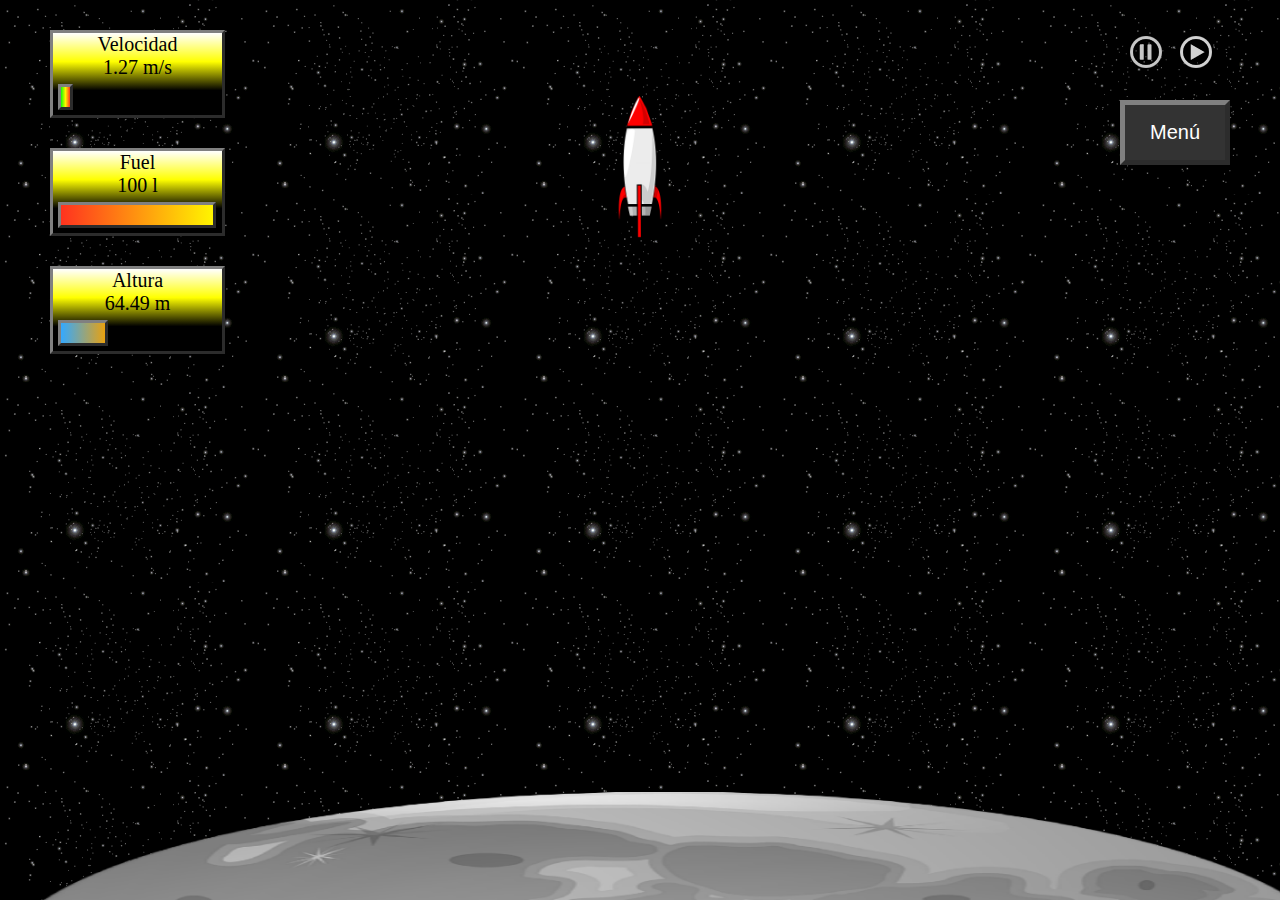
<file: index.html>
<!DOCTYPE html>
<html>
    <head>
        <meta charset="UTF-8">
        <meta name="viewport" content="width=device-width, initial-scale=1.0">
        <meta name="description" content="Lunar Landing Game PC version"/>
        <title>Lunar Landing</title>
        <link rel='stylesheet' media='screen and (min-width: 720px)' href='css/pc.css'>
        <link rel='stylesheet' media='screen and (max-width: 720px)' href='css/mob.css'>
        <script src="js/js.js"></script>
    </head>
   
    <body>
        <div id="ship">
            <img  src="img/nave.png" id="nave" alt="imagen nave"/>
        </div>
        <div class="cpanelbox"> 
            <div id="showm">show menu</div>
            <div class="cpanel">Velocidad<br><span id="velocidad">80</span> m/s
                <div class="bar" id="velbar"></div>
            </div>
            <div class="cpanel">Fuel<br><span id="fuel">100</span> l
                <div class="bar" id="oilbar"></div>
            </div>
            <div class="cpanel">Altura<br><span id="altura">50</span> m
                <div class="bar" id="hightbar"></div>
            </div>
        </div>
        <div class="shipbox"></div>
        <div class="menubox">
            <div id="hidem">hide menu</div>
            <ul id="pausecontrol">
                <li id="pause" onclick="pausa()"></li>
                <li id="play" onclick="empieza()"></li>
            </ul>
            <div class="dropdown">
                <button class="dropbtn">Menú</button>
                <div class="dropdown-content">
                    <a href="index.html">Reiniciar</a>
                    <a href="help.html">Ayuda</a>
                    <a href="settings.html">Ajustes</a>
                    <a href="credits.html">Creditos</a>
                </div>
            </div>
        </div>
        
        <div id="win">
	       <h1> No pierdas las fuerzas porque con este nuevo logro necesitaras muchas extras para continuar tu camino al éxito, animo que aún falta la mejor parte. <br/><br/> ENHORABUENA!!  </h1>	
        </div>

        <div id="lose">
	       <h1> Antes mirábamos hacia arriba soñando con qué lugar ocuparíamos entre las estrellas. Ahora miramos hacia abajo, angustiándonos con qué lugar ocuparemos entre el polvo. <br/><br/> INTENTALO DE NUEVO!! </h1>
        </div>
        
        <div class="moonbox">
            <div id="moon">
                <img src="img/moon.png" alt="imagen luna">
            </div>
        </div>
    </body>

</html>
</file>
<file: css/pc.css>
body,html{
    height: 100%;
    padding: 0px;
    margin: 0px;
}

body{
    background: url("../img/fondo.png");
}

.cpanelbox,.shipbox,.menubox{
    display: inline-block;
    width: 33%;
    height: 100%;
    float: left;
}

.moonbox{
    height: 12%;
    width: 100%;
    position: fixed;
    bottom: 0px;}

.cpanel{
    display: block;
    border: outset;
    border-color: grey;
    width: 40%;
    font-size: 20px; 
    text-align: center;
    background: linear-gradient(white, yellow, black 70%);
    margin-top: 30px; 
    margin-left: 50px;
}

.bar{
    
    height: 20px;
    border: outset;
    border-color: grey;
    margin:5px;
}

#ship{
    text-align: center;
    position: fixed;
    top: 5%;
    width: 100%;
    height: 20%;
}

#ship img{
    height: 80%;
}

#moon{
    text-align: center;
    position: relative;
    width: 100%;
    height: 100%;
}

#moon img{
    height: 100%;
}

#velbar{
    background: linear-gradient(to right, #11FF00 , #FFF500 , #FF331F);
    width: 50%;
}

#oilbar{
    background: linear-gradient(to right, #FF331F , #FFF500); 
    width: 90%;
}

#hightbar{
    background: linear-gradient(to right, #34A9FF , #E8A111);
    width: 90%;
}




/* CSS DROPDOWN MENU (Menú desplegable de opciones de juego) */

.dropbtn {
    background-color: #333;
    padding: 16px;
    width: 100px;
    color: white;
    font-size: 20px;
    border: none;
    cursor: pointer;
}

.dropdown {
    border: outset; 
    border-width: 5px;
    border-color: grey;
    position: absolute;
    top: 100px;
    right: 50px;
    display: inline-block;
}

.dropdown-content {
    display: none;
    position: absolute; 
    right: -5px;
    margin-top: 5px;
    background-color: #4DFA53;
    width: 110px;
}

.dropdown-content a {
    border: outset;
    border-width: 5px;
    border-color: #23CE25;
    color: black;
    text-align: center; 
    padding: 16px;
    text-decoration: none;
    display: block;
}

.dropdown-content a:hover:not(.active) {
    background-color: #B8FFB1;
}

.dropdown:hover .dropdown-content {
    display: block;
}

.dropdown:hover .dropbtn {
    background-color: #333;
}

.active {
    background-color: #37B23B;
    border: inset;
    border-color: #23CE25
}

/* PAUSA/PLAY Sprites*/

 #pausecontrol {
     position: absolute;
     right: 110px;
      
  }

  #pausecontrol li {
      margin: 0;
      padding: 0;
      list-style: none;
      position: absolute;
      top: 20px;     
  }

#pausecontrol li, #pausecontrol a {
    height: 32px;
    display: block;
}

#pause {
    left: 0px;
    width: 32px;
    background: url('../img/control-sprites.png') 0 -64px;
}

#pause a:hover {
    background: url('../img/control-sprites.png') 0 0;
}
    
#play  {
    left: 50px;
    width: 32px;
    background: url('../img/control-sprites.png') -32px -64px;
}

#play a:hover {
    background: url('../img/control-sprites.png') -32px 0;
}

#hidem,#showm{display:none}
/* Añadiremos en un futuro el código JavaScript, para pausar el juego con sus respectivos sprites */
#win{
                      	z-index:3;
                      	position:fixed;
                      	background-color:grey;
                      	width:60%;
                      	height:40%;
                      	left: 20%;
                      	top: 23%;
                      	opacity: 0.7;
                      	border-radius: 10px;
                      	display:none;
                      	color:yellow;
                      	text-align:center;
                      }
#lose{
                      	z-index:3;
                      	position:fixed;
                      	background-color:grey;
                      	width:60%;
                      	height:40%;
                      	left: 20%;
                      	top: 23%;
                      	opacity: 0.7;
                      	border-radius: 10px;
                      	display:none;
                      	color:yellow;
                      	text-align:center;
                      }

#pausa{
                        z-index:3;
                        position:fixed;
                        background-color:grey;
                        width:60%;
                        height:40%;
                        left: 20%;
                        top: 23%;
                        opacity: 1;
                        border-radius: 10px;
                        display:none;
                        color:yellow;
                        text-align:center;
                      }
</file>
<file: css/mob.css>
body,html{
    height: 100%;
    padding: 0px;
    margin: 0px;
}

body{
    background: url("../img/fondo.png");
}

.cpanelbox,.shipbox,.menubox{
    display: inline-block;
    width: 33%;
    height: 100%;
    float: left;
}

.moonbox{
    height: 10%;
    width: 100%;
    position: fixed;
    bottom: 0px;
}

.cpanel{
    display: block;
    border: outset;
    border-color: grey;
    width: 60px;
    font-size: 10px;
    text-align: center;
    background: linear-gradient(white, yellow, black 70%);
    margin-top: 25px;
    margin-left: 20px;
}

.bar{
    width: 80%;
    height: 10px;
    border: outset;
    border-color: grey;
    margin:2px;
}

#ship{
    text-align: center;
    position: fixed;
    top: 5%;
    width: 100%;
    height: 20%;
}

#ship img{
    height: 80%;
}

#moon{
    text-align: center;
    position: relative;
    top: 50%;
    width: 100%;
    height: 100%;
}

#moon img{
    height: 50%;
}

#velbar{
    background: linear-gradient(to right, #11FF00 , #FFF500 , #FF331F);
}

#oilbar{
    background: linear-gradient(to right, #FF331F , #FFF500); 
}

#hightbar{
    background: linear-gradient(to right, #34A9FF , #E8A111);
}


/* CSS DROPDOWN MENU (Menú desplegable de opciones de juego) */

.dropbtn {
    background-color: #333;
    padding: 10px;width: 50px;
    color: white;
    font-size: 10px;
    border: none;
    cursor: pointer;
}

.dropdown {
    border: outset;
    border-width: 5px;
    border-color: grey;
    position: absolute;
    top: 25px;
    right:20px;
    display:inline-block;
}

.dropdown-content {
    display: none;
    position: absolute;
    right: -5px;
    margin-top: 5px;
    background-color: #4DFA53;
    width: 60px;
}

.dropdown-content a {
    border: outset;
    border-width: 5px; 
    border-color: #23CE25;
    color:black; 
    text-align: center; 
    padding: 10px;
    font-size: 8px;
    text-decoration: none;
    display: block;
}

.dropdown-content a:hover:not(.active) {
    background-color: #B8FFB1;
}

.dropdown:hover .dropdown-content 
{display: block;
}

.dropdown:hover .dropbtn {
    background-color: #333;
}

.active {
    background-color: #37B23B;
    border:inset;
    border-color: #23CE25
}

/* PAUSA/PLAY Sprites*/

 #pausecontrol {
     position: absolute;
     right: 60px;
     bottom:100px; 
  }

  #pausecontrol li {
      margin: 0;
      padding: 0;
      list-style: none;
      position: absolute;      
  }

#pausecontrol li, #pausecontrol a {
    height: 32px;
    display: block;
}

#pause {
    left: 0px;
    width: 32px;
    background: url('../img/control-sprites.png') 0 -64px;
}

#pause a:hover {
    background: url('../img/control-sprites.png') 0 0;
}
    
#play  {left: 50px;
    width: 32px;
    background: url('../img/control-sprites.png') -32px -64px;
}

#play a:hover {
    background: url('../img/control-sprites.png') -32px 0;
}

#hidem,#showm{display:none}

/* Añadiremos en un futuro el código JavaScript, para pausar el juego con sus respectivos sprites */

#win{
                      	z-index:3;
                      	position:fixed;
                      	background-color:grey;
                      	width:60%;
                      	height:40%;
                      	left: 20%;
                      	top: 23%;
                      	opacity: 0.7;
                      	border-radius: 10px;
                      	display:none;
                      	color:yellow;
                      	text-align:center;
                      }
#lose{
                      	z-index:3;
                      	position:fixed;
                      	background-color:grey;
                      	width:60%;
                      	height:40%;
                      	left: 20%;
                      	top: 23%;
                      	opacity: 0.7;
                      	border-radius: 10px;
                      	display:none;
                      	color:yellow;
                      	text-align:center;
                      }
</file>
